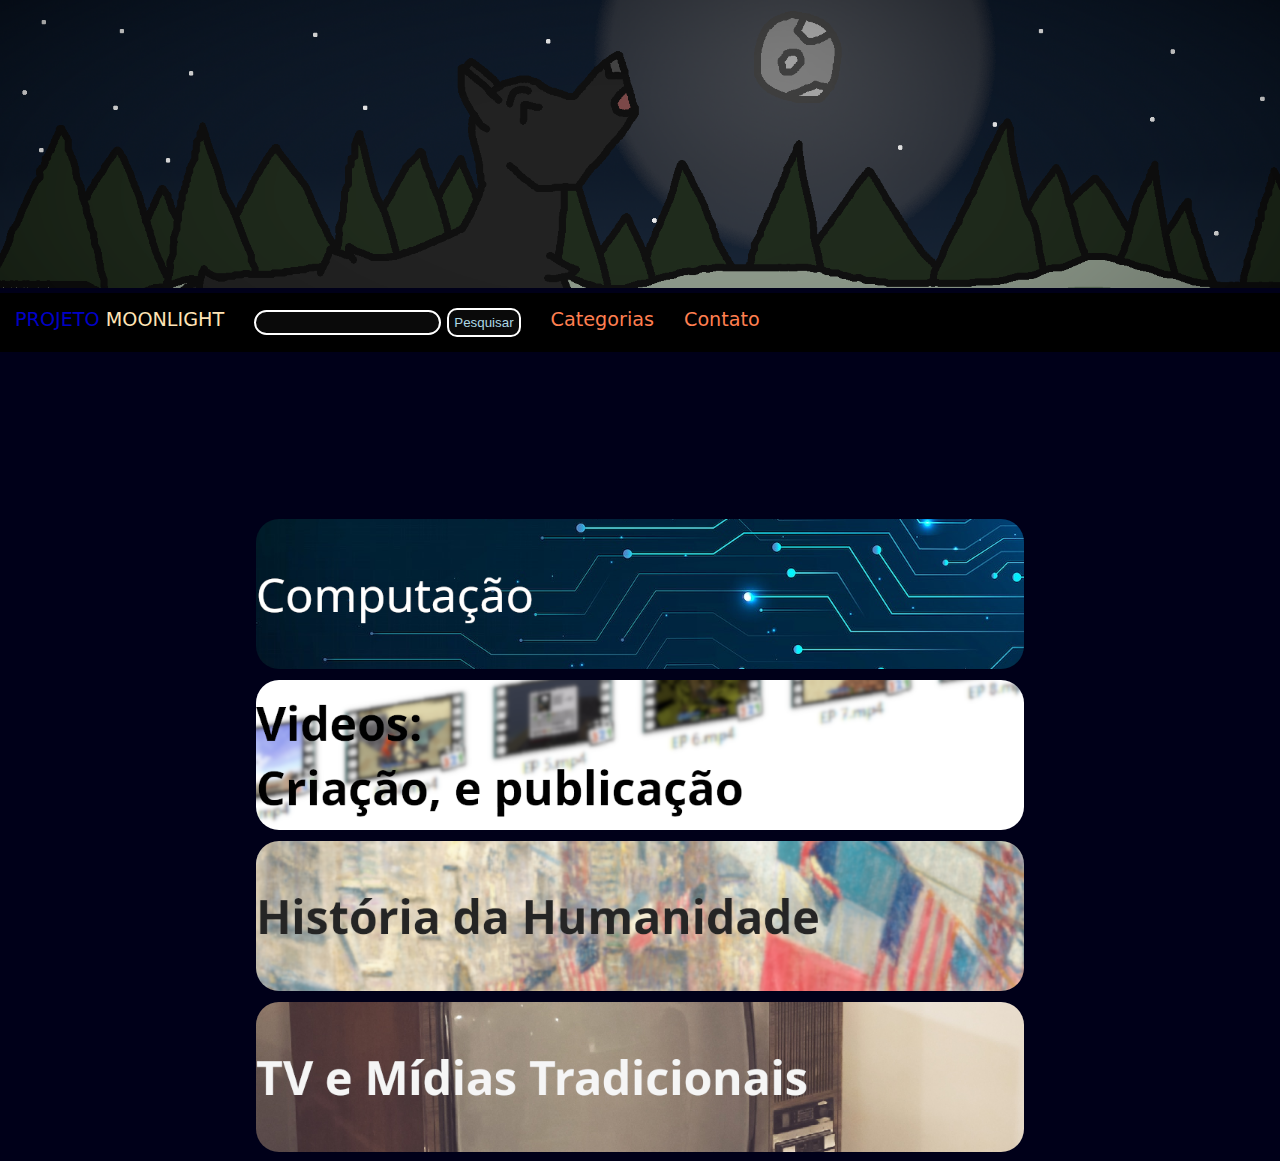
<file: categorias.html>
<!DOCTYPE html>
<html lang="pt">
<head>
    <meta charset="UTF-8">
    <meta http-equiv="X-UA-Compatible" content="IE=edge">
    <meta name="viewport" content="width=device-width, initial-scale=1.0">
    <title>Projeto Moonlight</title>
</head>

<linK rel="stylesheet" href="./styles.css">

<link rel="apple-touch-icon" sizes="180x180" href="./favicon/apple-touch-icon.png">
<link rel="icon" type="image/png" sizes="32x32" href="./favicon/favicon-32x32.png">
<link rel="icon" type="image/png" sizes="16x16" href="./favicon/favicon-16x16.png">
<link rel="manifest" href="./favicon/site.webmanifest">

<body>  
    <iframe height="510" src="./header.html" frameborder="0" style="width: 100%;"></iframe>
    <center>
        <table>
            <tr style="text-align: center;">
                <td><a href="./categorias/computacao.html"><img src="./imagens/cat1_logo.png" width="768" height="150" alt="Categoria 1" style="border: 2px solid rgba(0, 0, 0, 0);border-radius: 25px;"></a></td>
            </tr>
            <tr style="text-align: center;">
                <td><a href="./categorias/videosprodpubli.html"><img src="./imagens/cat2_logo.png" width="768" height="150" alt="Categoria 2" style="border: 2px solid rgba(0, 0, 0, 0);border-radius: 25px;"></a></td>
            </tr>
            <tr style="text-align: center;">
                <td><a href="./categorias/historiahumanidade.html"><img src="./imagens/cat3_logo.png" width="768" height="150" alt="Categoria 3" style="border: 2px solid rgba(0, 0, 0, 0);border-radius: 25px;"></a></td>
            </tr>
            <tr style="text-align: center;">
                <td><a href="./categorias/tvmidiastradicionais.html"><img src="./imagens/cat4_logo.png" width="768" height="150" alt="Categoria 3" style="border: 2px solid rgba(0, 0, 0, 0);border-radius: 25px;"></a></td>
            </tr>
        </table>
    </center>
</body>
</html>
</file>
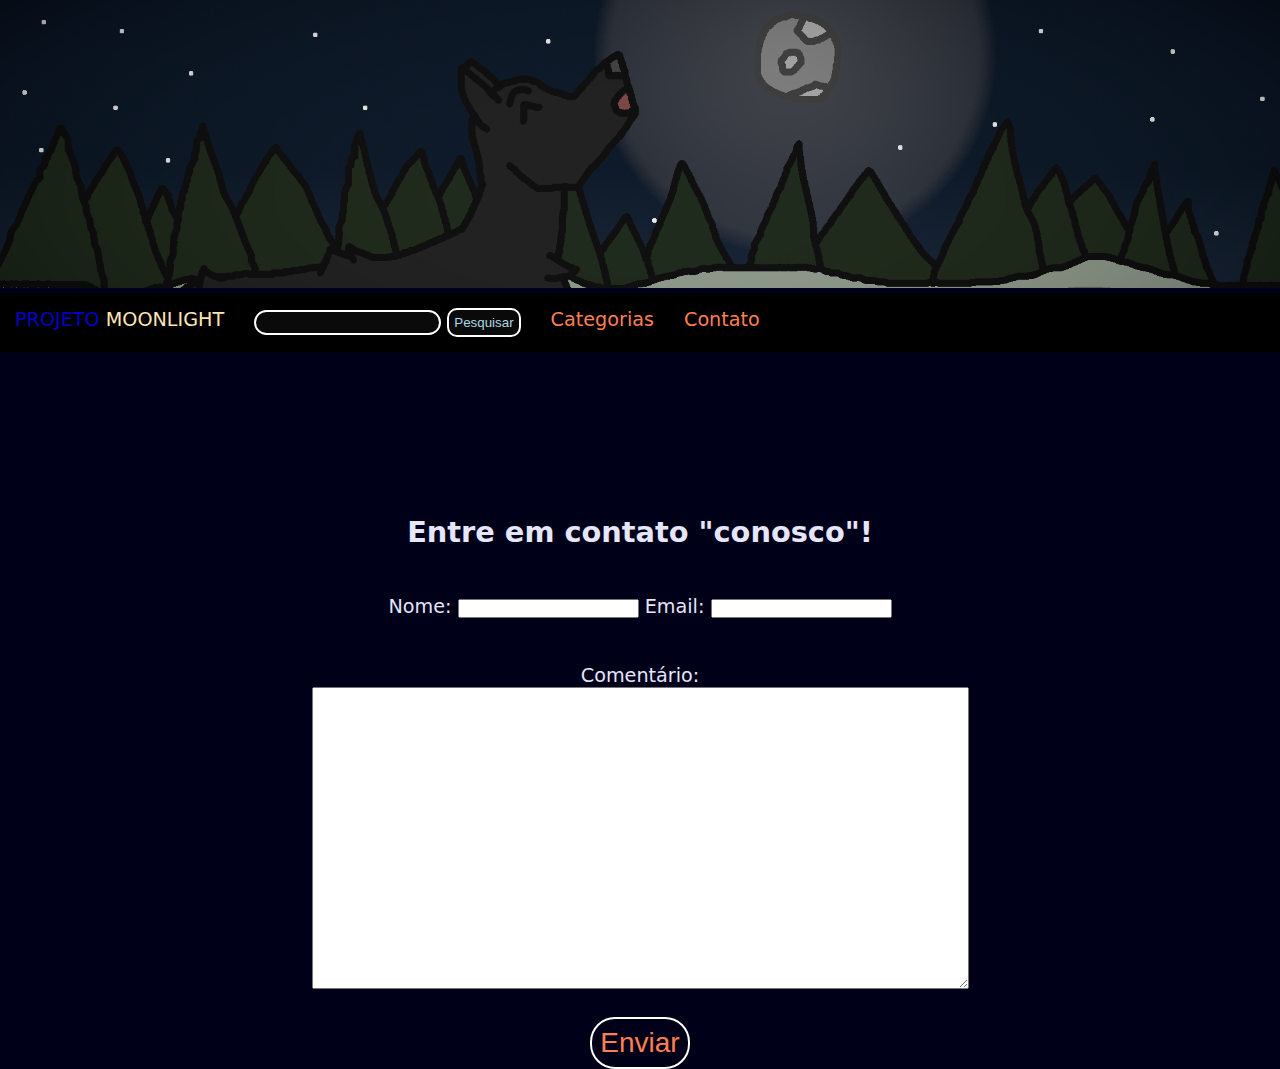
<file: contato.html>
<!DOCTYPE html>
<html lang="pt">
<head>
    <meta charset="UTF-8">
    <meta http-equiv="X-UA-Compatible" content="IE=edge">
    <meta name="viewport" content="width=device-width, initial-scale=1.0">
    <title>Projeto Moonlight</title>
</head>

<linK rel="stylesheet" href="./styles.css">

<link rel="apple-touch-icon" sizes="180x180" href="./favicon/apple-touch-icon.png">
<link rel="icon" type="image/png" sizes="32x32" href="./favicon/favicon-32x32.png">
<link rel="icon" type="image/png" sizes="16x16" href="./favicon/favicon-16x16.png">
<link rel="manifest" href="./favicon/site.webmanifest">

<body>  
    <iframe height="510" src="./header.html" frameborder="0" style="width: 100%;"></iframe>
    <br>
    <div class="mainText">
        <h2>Entre em contato "conosco"!</h2><br><br>
        <form method="post" action="http://www.prjmoonphp.rf.gd/" class="frm-contato">
            <div id="nomail">
                <label for="frm-nome">Nome: </label>
                <input type="text" name="cont_nome" id="frm-nome">
                <label for="frm-email">Email: </label>
                <input type="email" name="cont_email" id="frm-email">
            </div>
            <br><br>
            <label for="frm-coment">Comentário:<br></label>
            <textarea cols="80" rows="20" name="cont_coment" id="frm-coment"></textarea><br><br>
            <input type="submit" value="Enviar" class="mainContatoButton">
        </form>
    </div>
</body>
</html>
</file>
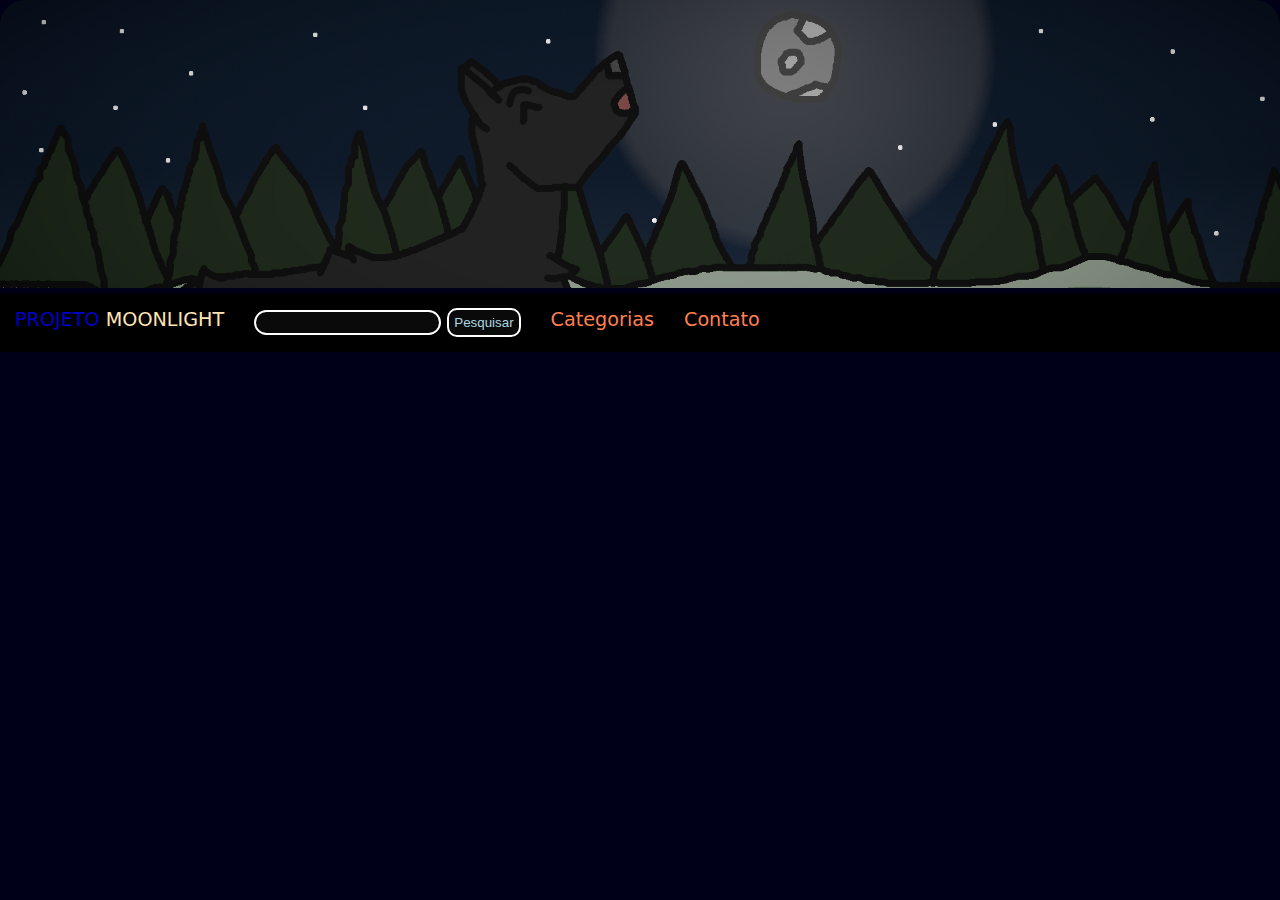
<file: pesquisa.html>
<!DOCTYPE html>
<html lang="pt">
<head>
    <meta charset="UTF-8">
    <meta http-equiv="X-UA-Compatible" content="IE=edge">
    <meta name="viewport" content="width=device-width, initial-scale=1.0">
    <title>Projeto Moonlight</title>
</head>

<linK rel="stylesheet" href="./styles.css">

<link rel="apple-touch-icon" sizes="180x180" href="./favicon/apple-touch-icon.png">
<link rel="icon" type="image/png" sizes="32x32" href="./favicon/favicon-32x32.png">
<link rel="icon" type="image/png" sizes="16x16" href="./favicon/favicon-16x16.png">
<link rel="manifest" href="./favicon/site.webmanifest">

<body>  
    <iframe height="510" src="./header.html" frameborder="0" style="border-radius: 25px;width: 100%;"></iframe>
    <br>
    <div id="pesquisas">

    </div>
</body>

<script src="./database.js"></script>

<script>
    const siteParams = new URLSearchParams(window.location.search);
    const termopesquisa = siteParams.get("id");

    var termos = new RegExp(termopesquisa, "i");

    var listadepesquisa = [];

    for (i = 1;i < artigos.length;i++) {
        if (artigos[i].search(termos) != -1) {
            listadepesquisa.push(i);
            continue;
        }
    }

    var elemento;
    var elemento2;

    for (i = 0;i < listadepesquisa.length;i++) {
        elemento = document.createElement("a");
        elemento.setAttribute("href", "./artigos/" + listadepesquisa[i] + ".html");
        elemento2 = document.createElement("img");
        elemento2.setAttribute("src", "./imagens/art" + listadepesquisa[i] + "_logo.png");
        elemento2.setAttribute("width", "768");
        elemento2.setAttribute("height", "150");
        elemento2.setAttribute("style", "border: 2px solid rgba(0, 0, 0, 0);border-radius: 25px;");
        elemento.appendChild(elemento2);
        document.getElementById("pesquisas").append(elemento);
        elemento = document.createElement("br");
        document.getElementById("pesquisas").append(elemento);
    }

</script>

<script src="./pesquisar.js"></script>

</html>
</file>
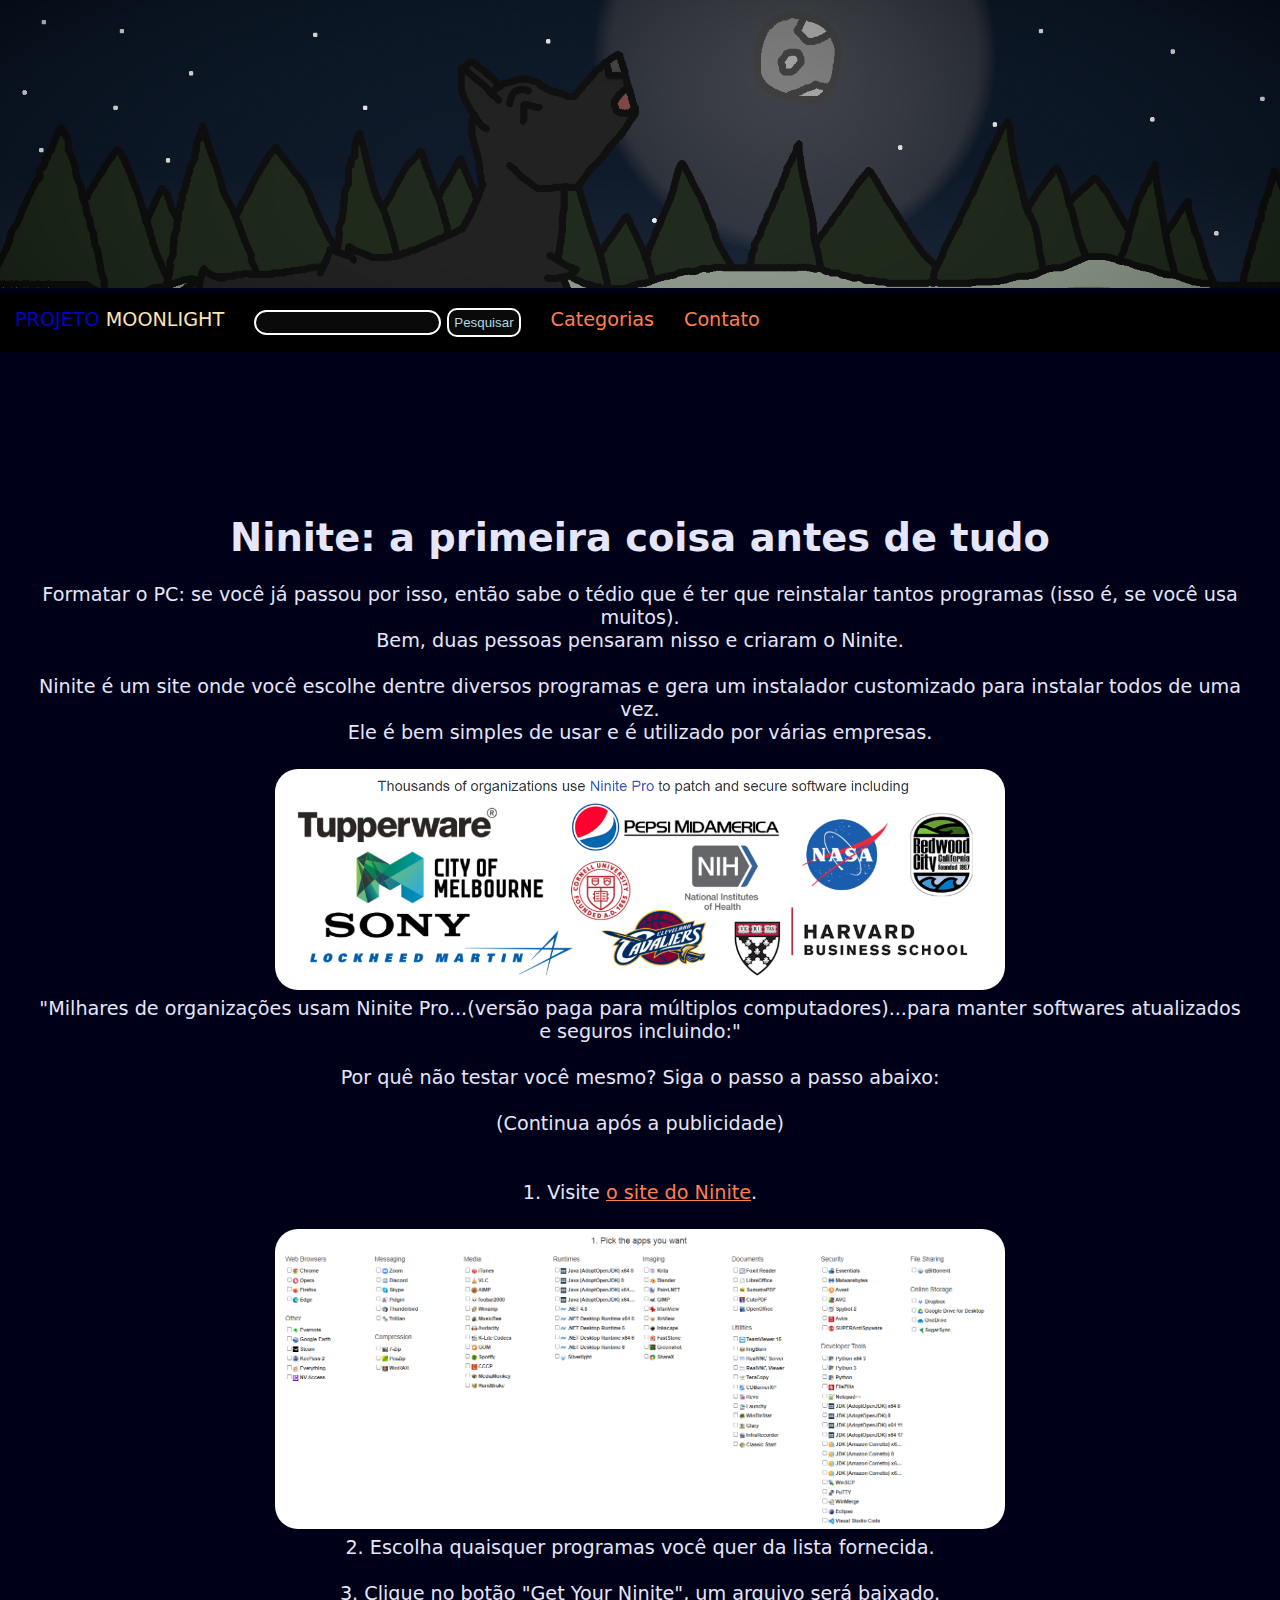
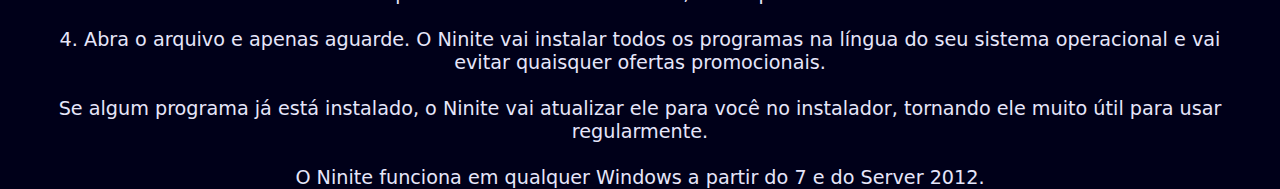
<file: artigos/1.html>
<!DOCTYPE html>
<html lang="pt">
<head>
    <meta charset="UTF-8">
    <meta http-equiv="X-UA-Compatible" content="IE=edge">
    <meta name="viewport" content="width=device-width, initial-scale=1.0">
    <title>Projeto Moonlight</title>
</head>

<script src="../database.js"></script>
<script>
    const NomeArtigo = artigos[parseInt(window.location.href.split("artigos")[1].split(".")[0][1])]
    document.getElementsByTagName("title")[0].innerHTML = NomeArtigo + " - Projeto Moonlight"
</script>

<link rel="stylesheet" href="../styles.css">

<link rel="apple-touch-icon" sizes="180x180" href="../favicon/apple-touch-icon.png">
<link rel="icon" type="image/png" sizes="32x32" href="../favicon/favicon-32x32.png">
<link rel="icon" type="image/png" sizes="16x16" href="../favicon/favicon-16x16.png">
<link rel="manifest" href="../favicon/site.webmanifest">

<body>  
    <iframe height="510" src="../header.html" frameborder="0" style="width: 100%;"></iframe>
    <br>
    <h1>Ninite: a primeira coisa antes de tudo</h1>
    <br>
    <div class="mainText">
        <p>
            Formatar o PC: se voc&#234; j&#225; passou por isso, ent&#227;o sabe o t&#233;dio que &#233; ter que reinstalar tantos programas (isso &#233;, se voc&#234; usa muitos).<br>
            Bem, duas pessoas pensaram nisso e criaram o Ninite.<br><br>
            Ninite &#233; um site onde voc&#234; escolhe dentre diversos programas e gera um instalador customizado para instalar todos de uma vez.<br>
            Ele &#233; bem simples de usar e &#233; utilizado por v&#225;rias empresas.<br><br>
            <img src="../imagens/art1_1.png" style="border: 2px solid rgba(0, 0, 0, 0);border-radius: 25px;width: 60%;height: 60%;"><br>
            "Milhares de organiza&#231;&#245;es usam Ninite Pro...(vers&#227;o paga para m&#250;ltiplos computadores)...para manter softwares atualizados e seguros incluindo:"<br><br>
            Por qu&#234; n&#227;o testar voc&#234; mesmo? Siga o passo a passo abaixo:<br><br>
            (Continua após a publicidade)
            <script async src="https://pagead2.googlesyndication.com/pagead/js/adsbygoogle.js?client=ca-pub-4208134129523713"
                crossorigin="anonymous"></script>
            <!-- Rodapé -->
            <ins class="adsbygoogle"
                style="display:block"
                data-ad-client="ca-pub-4208134129523713"
                data-ad-slot="5881501851"
                data-ad-format="auto"
                data-full-width-responsive="true"></ins>
            <script>
                (adsbygoogle = window.adsbygoogle || []).push({});
            </script>
            <br><br>
            1. Visite <a href="https://www.ninite.com">o site do Ninite</a>.<br><br>
            <img src="../imagens/art1_2.png" style="border: 2px solid rgba(0, 0, 0, 0);border-radius: 25px;width: 60%;height: 60%;"><br>
            2. Escolha quaisquer programas voc&#234; quer da lista fornecida.<br><br>
            3. Clique no bot&#227;o "Get Your Ninite", um arquivo ser&#225; baixado.<br><br>
            4. Abra o arquivo e apenas aguarde.
            O Ninite vai instalar todos os programas na l&#237;ngua do seu sistema operacional e vai evitar quaisquer ofertas promocionais.<br><br>
            Se algum programa j&#225; est&#225; instalado, o Ninite vai atualizar ele para voc&#234; no instalador, tornando ele muito &#250;til para usar regularmente.<br><br>
            O Ninite funciona em qualquer Windows a partir do 7 e do Server 2012.
        </p>
    </div>
</body>
</html>
</file>
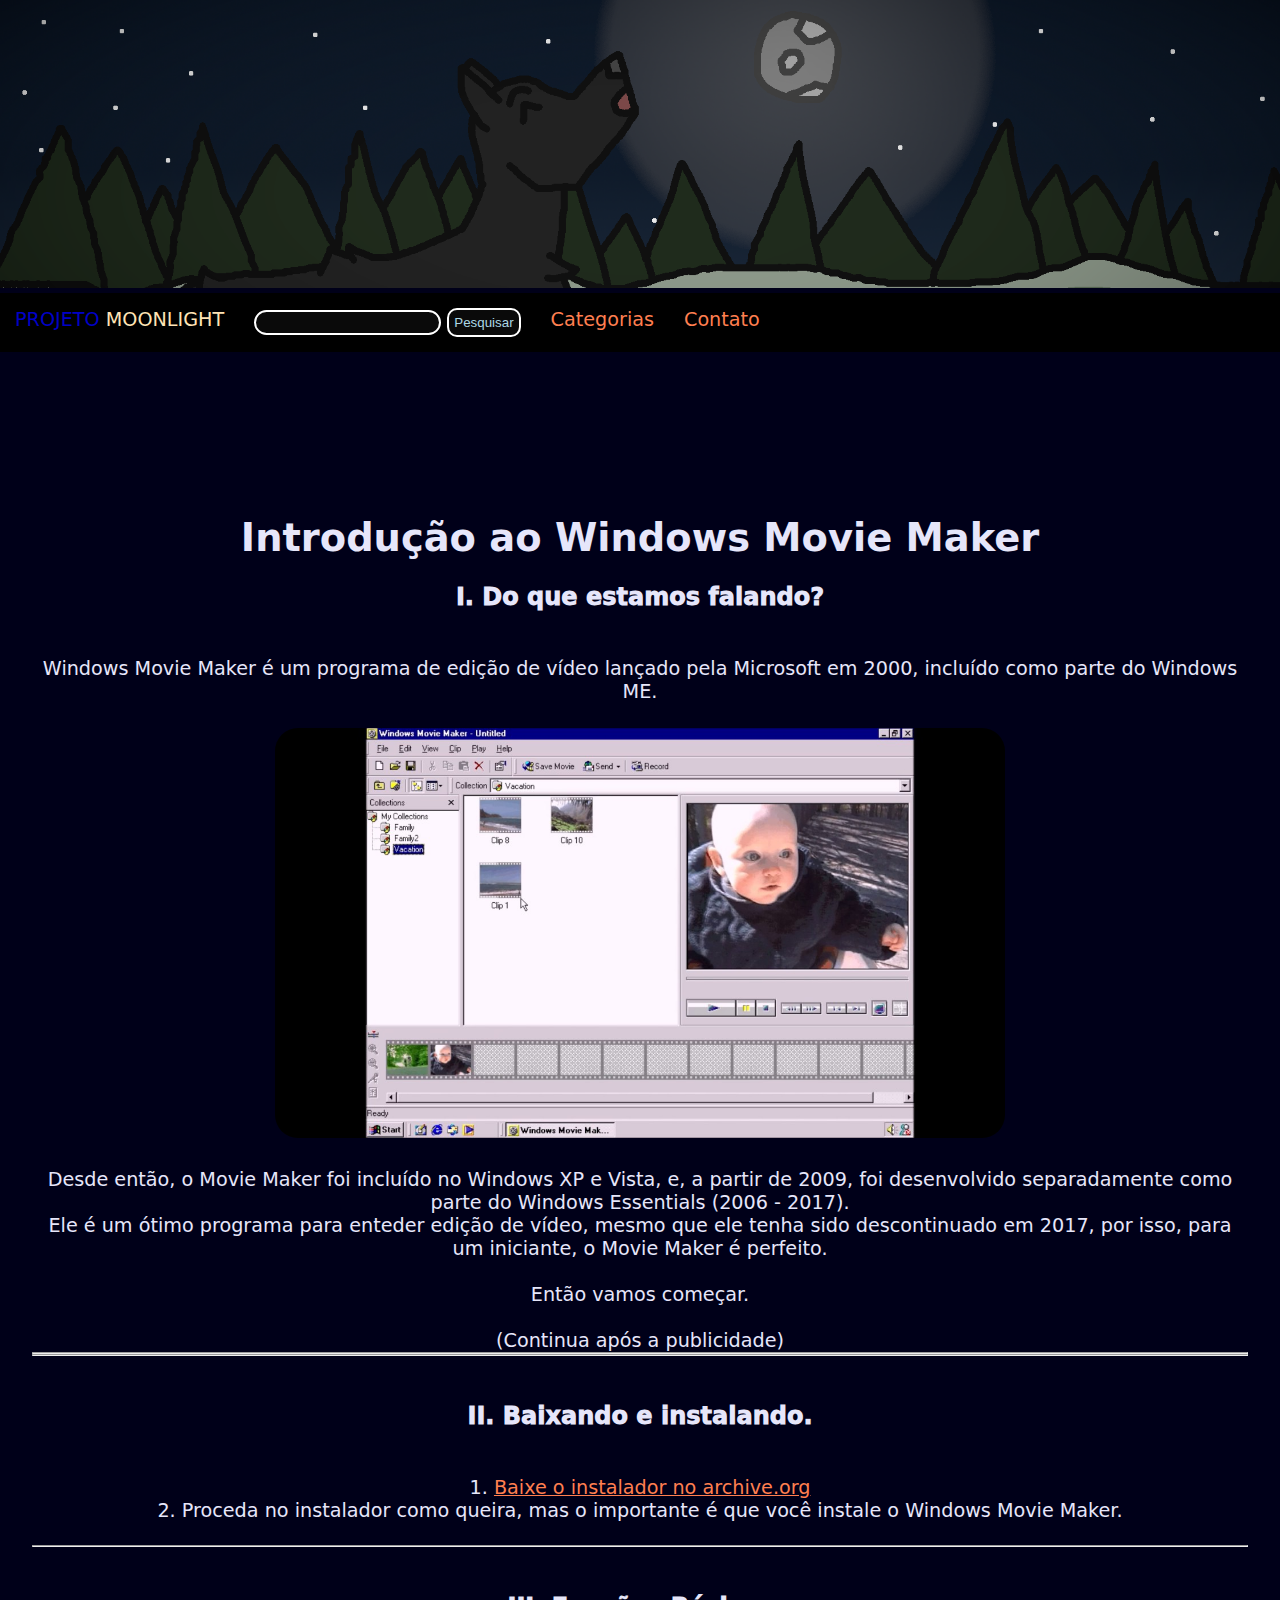
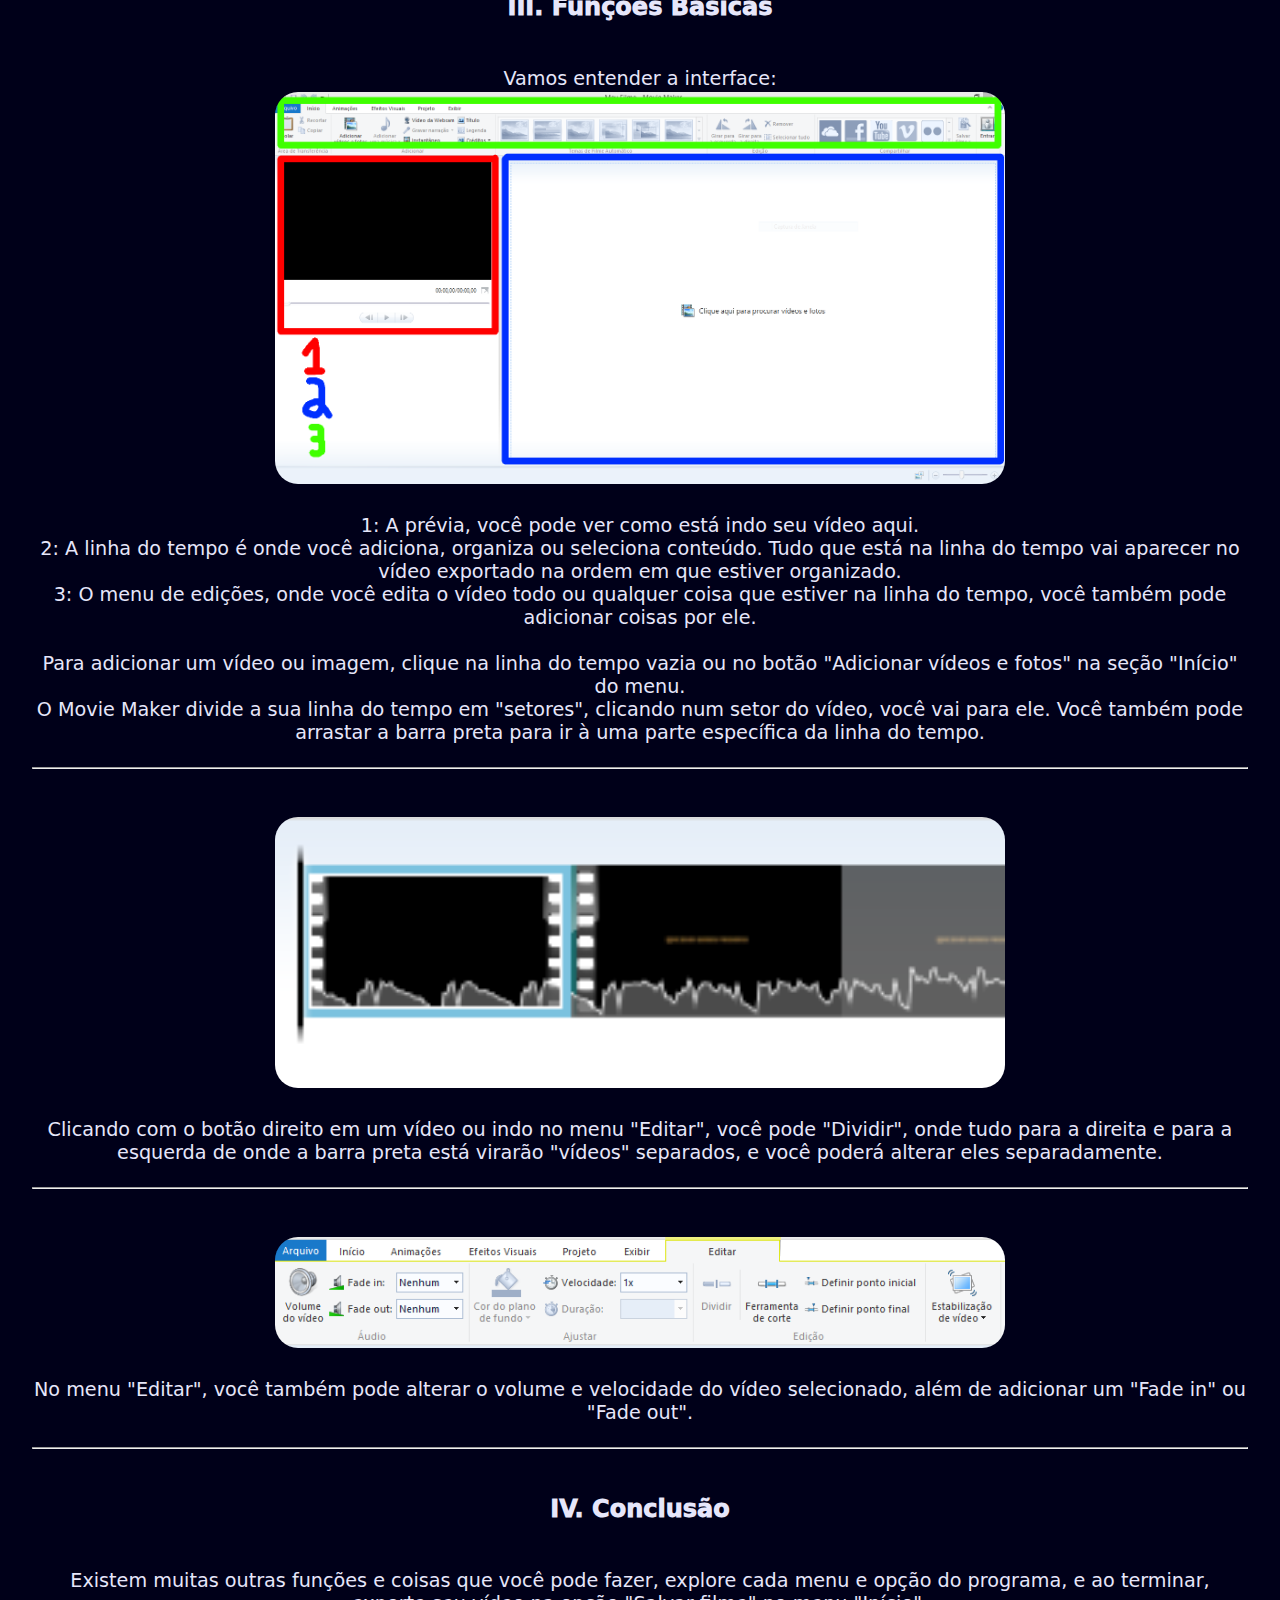
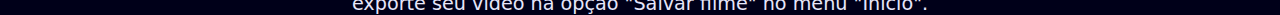
<file: artigos/2.html>
<!DOCTYPE html>
<html lang="pt">
<head>
    <meta charset="UTF-8">
    <meta http-equiv="X-UA-Compatible" content="IE=edge">
    <meta name="viewport" content="width=device-width, initial-scale=1.0">
    <title>Projeto Moonlight</title>
</head>

<script src="../database.js"></script>
<script>
    const NomeArtigo = artigos[parseInt(window.location.href.split("artigos")[1].split(".")[0][1])]
    document.getElementsByTagName("title")[0].innerHTML = NomeArtigo + " - Projeto Moonlight"
</script>

<link rel="stylesheet" href="../styles.css">

<link rel="apple-touch-icon" sizes="180x180" href="../favicon/apple-touch-icon.png">
<link rel="icon" type="image/png" sizes="32x32" href="../favicon/favicon-32x32.png">
<link rel="icon" type="image/png" sizes="16x16" href="../favicon/favicon-16x16.png">
<link rel="manifest" href="../favicon/site.webmanifest">

<body>  
    <iframe height="510" src="../header.html" frameborder="0" style="width: 100%;"></iframe>
    <br>
    <h1>Introdu&ccedil;&atilde;o ao Windows Movie Maker</h1>
    <br>
    <div class="mainText">
        <p>
            <p style="font-weight: 1000;font-size: x-large;">I. Do que estamos falando?</p><br><br>
            Windows Movie Maker &eacute; um programa de edi&ccedil;&atilde;o de v&iacute;deo lan&ccedil;ado pela Microsoft em 2000, inclu&iacute;do como parte do Windows ME.<br><br>
            <img src="../imagens/art2_1.png" style="border: 2px solid rgba(0, 0, 0, 0);border-radius: 25px;width: 60%;height: 60%;"><br><br>
            Desde ent&atilde;o, o Movie Maker foi inclu&iacute;do no Windows XP e Vista, e, a partir de 2009, foi desenvolvido separadamente como parte do Windows Essentials (2006 - 2017).<br>
            Ele &eacute; um &oacute;timo programa para enteder edi&ccedil;&atilde;o de v&iacute;deo, mesmo que ele tenha sido descontinuado em 2017, por isso, para um iniciante, o Movie Maker &eacute; perfeito.<br><br>
            Ent&atilde;o vamos come&ccedil;ar.<br><br>
            (Continua após a publicidade)
            <hr>
            <script async src="https://pagead2.googlesyndication.com/pagead/js/adsbygoogle.js?client=ca-pub-4208134129523713"
                crossorigin="anonymous"></script>
            <!-- Rodapé -->
            <ins class="adsbygoogle"
                style="display:block"
                data-ad-client="ca-pub-4208134129523713"
                data-ad-slot="5881501851"
                data-ad-format="auto"
                data-full-width-responsive="true"></ins>
            <script>
                (adsbygoogle = window.adsbygoogle || []).push({});
            </script>
            <hr>
            <br><br>
            <p style="font-weight: 1000;font-size: x-large;">II. Baixando e instalando.</p><br><br>
            1. <a href="https://archive.org/details/wlsetup-all_pt-br">Baixe o instalador no archive.org</a><br>
            2. Proceda no instalador como queira, mas o importante &eacute; que voc&ecirc; instale o Windows Movie Maker.<br><br>
            <hr>
            <br><br>
            <p style="font-weight: 1000;font-size: x-large;">III. Fun&ccedil;&otilde;es B&aacute;sicas</p><br><br>
            Vamos entender a interface:<br>
            <img src="../imagens/art2_2.png" style="border: 2px solid rgba(0, 0, 0, 0);border-radius: 25px;width: 60%;height: 60%;"><br><br>
            1: A pr&eacute;via, voc&ecirc; pode ver como est&aacute; indo seu v&iacute;deo aqui.<br>
            2: A linha do tempo &eacute; onde voc&ecirc; adiciona, organiza ou seleciona conte&uacute;do. Tudo que est&aacute; na linha do tempo vai aparecer no v&iacute;deo exportado na ordem em que estiver organizado.<br>
            3: O menu de edi&ccedil;&otilde;es, onde voc&ecirc; edita o v&iacute;deo todo ou qualquer coisa que estiver na linha do tempo, voc&ecirc; tamb&eacute;m pode adicionar coisas por ele.<br><br>
            Para adicionar um v&iacute;deo ou imagem, clique na linha do tempo vazia ou no bot&atilde;o "Adicionar v&iacute;deos e fotos" na se&ccedil;&atilde;o "In&iacute;cio" do menu.<br>
            O Movie Maker divide a sua linha do tempo em "setores", clicando num setor do v&iacute;deo, voc&ecirc; vai para ele. Voc&ecirc; tamb&eacute;m pode arrastar a barra preta para ir &agrave; uma parte espec&iacute;fica da linha do tempo.<br><br>
            <hr>
            <br><br>
            <img src="../imagens/art2_3.png" style="border: 2px solid rgba(0, 0, 0, 0);border-radius: 25px;width: 60%;height: 60%;"><br><br>
            Clicando com o bot&atilde;o direito em um v&iacute;deo ou indo no menu "Editar", voc&ecirc; pode "Dividir", onde tudo para a direita e para a esquerda de onde a barra preta est&aacute; virar&atilde;o "v&iacute;deos" separados, e voc&ecirc; poder&aacute; alterar eles separadamente.<br><br>
            <hr>
            <br><br>
            <img src="../imagens/art2_4.png" style="border: 2px solid rgba(0, 0, 0, 0);border-radius: 25px;width: 60%;height: 60%;"><br><br>
            No menu "Editar", voc&ecirc; tamb&eacute;m pode alterar o volume e velocidade do v&iacute;deo selecionado, al&eacute;m de adicionar um "Fade in" ou "Fade out".
            <br><br>
            <hr>
            <br><br>
            <p style="font-weight: 1000;font-size: x-large;">IV. Conclus&atilde;o</p><br><br>
            Existem muitas outras fun&ccedil;&otilde;es e coisas que voc&ecirc; pode fazer, explore cada menu e op&ccedil;&atilde;o do programa, e ao terminar, exporte seu v&iacute;deo na op&ccedil;&atilde;o "Salvar filme" no menu "In&iacute;cio".
        </p>
    </div>
</body>
</html>
</file>
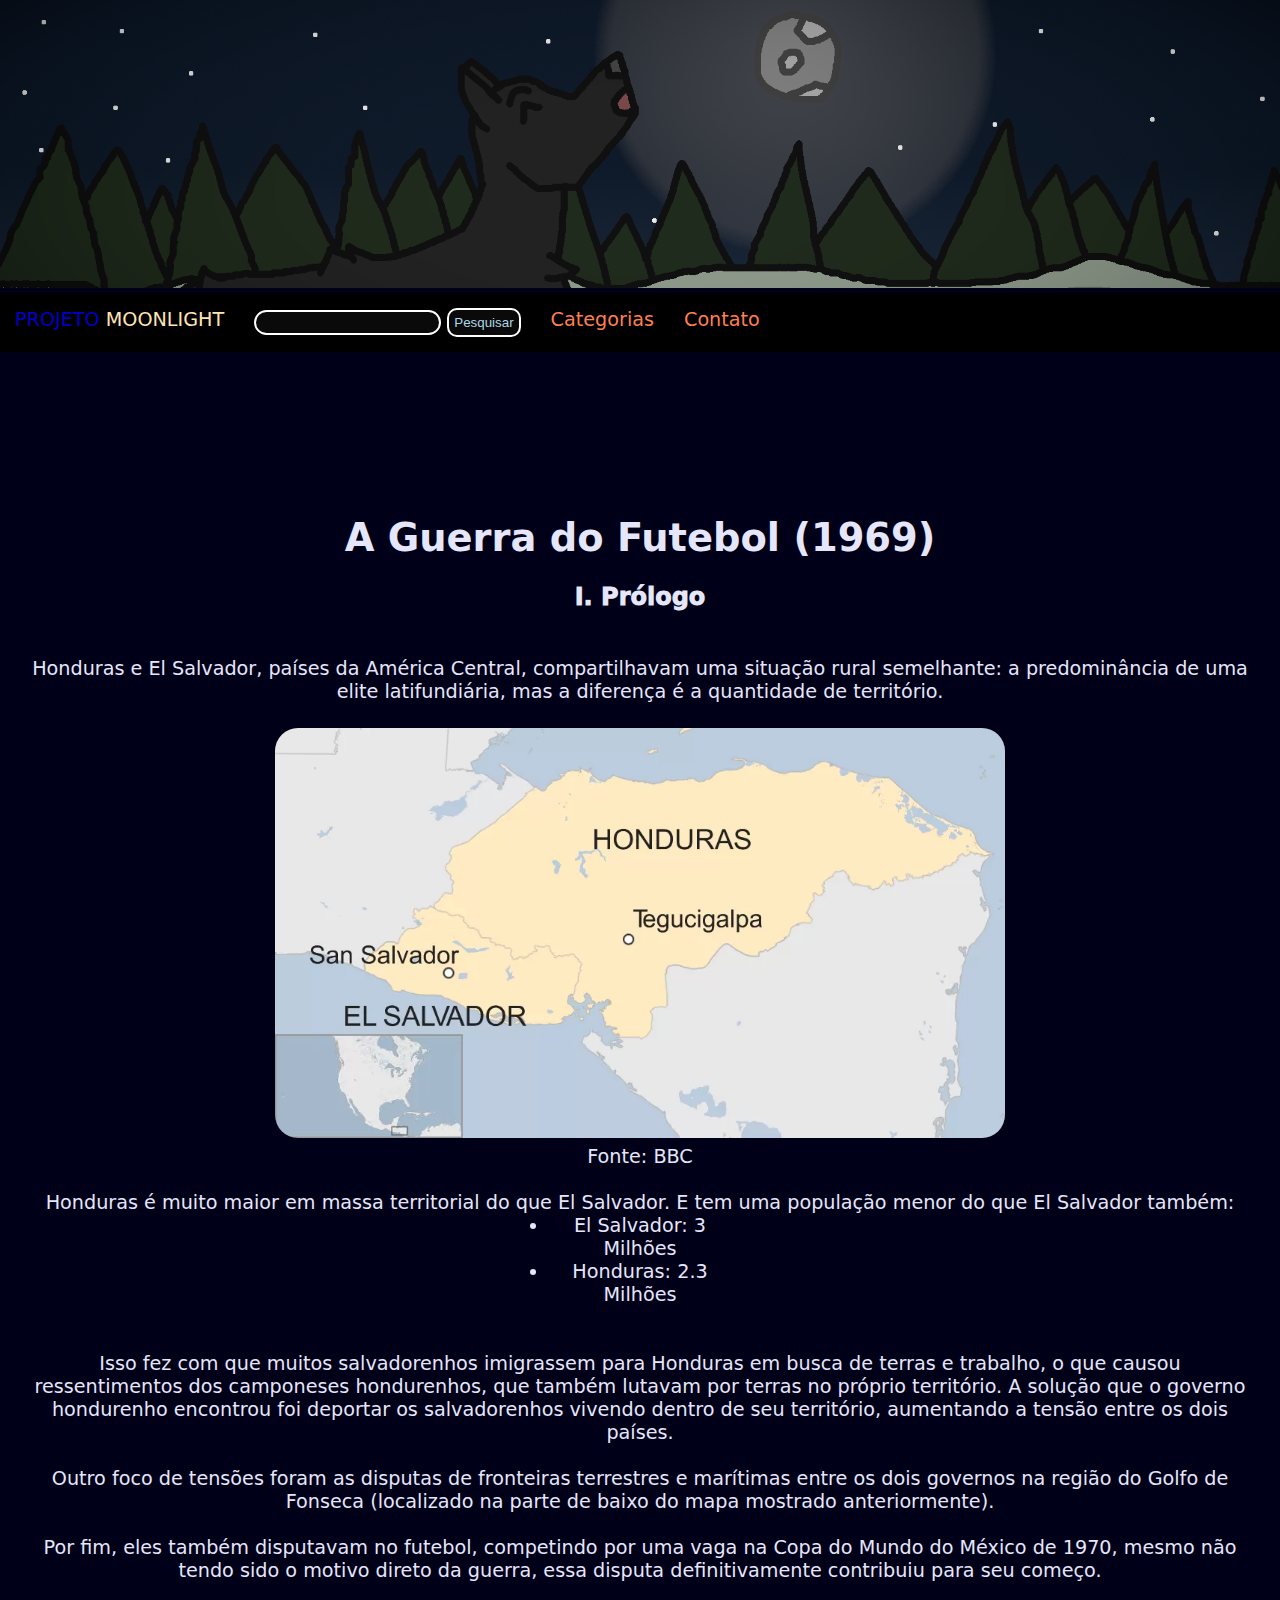
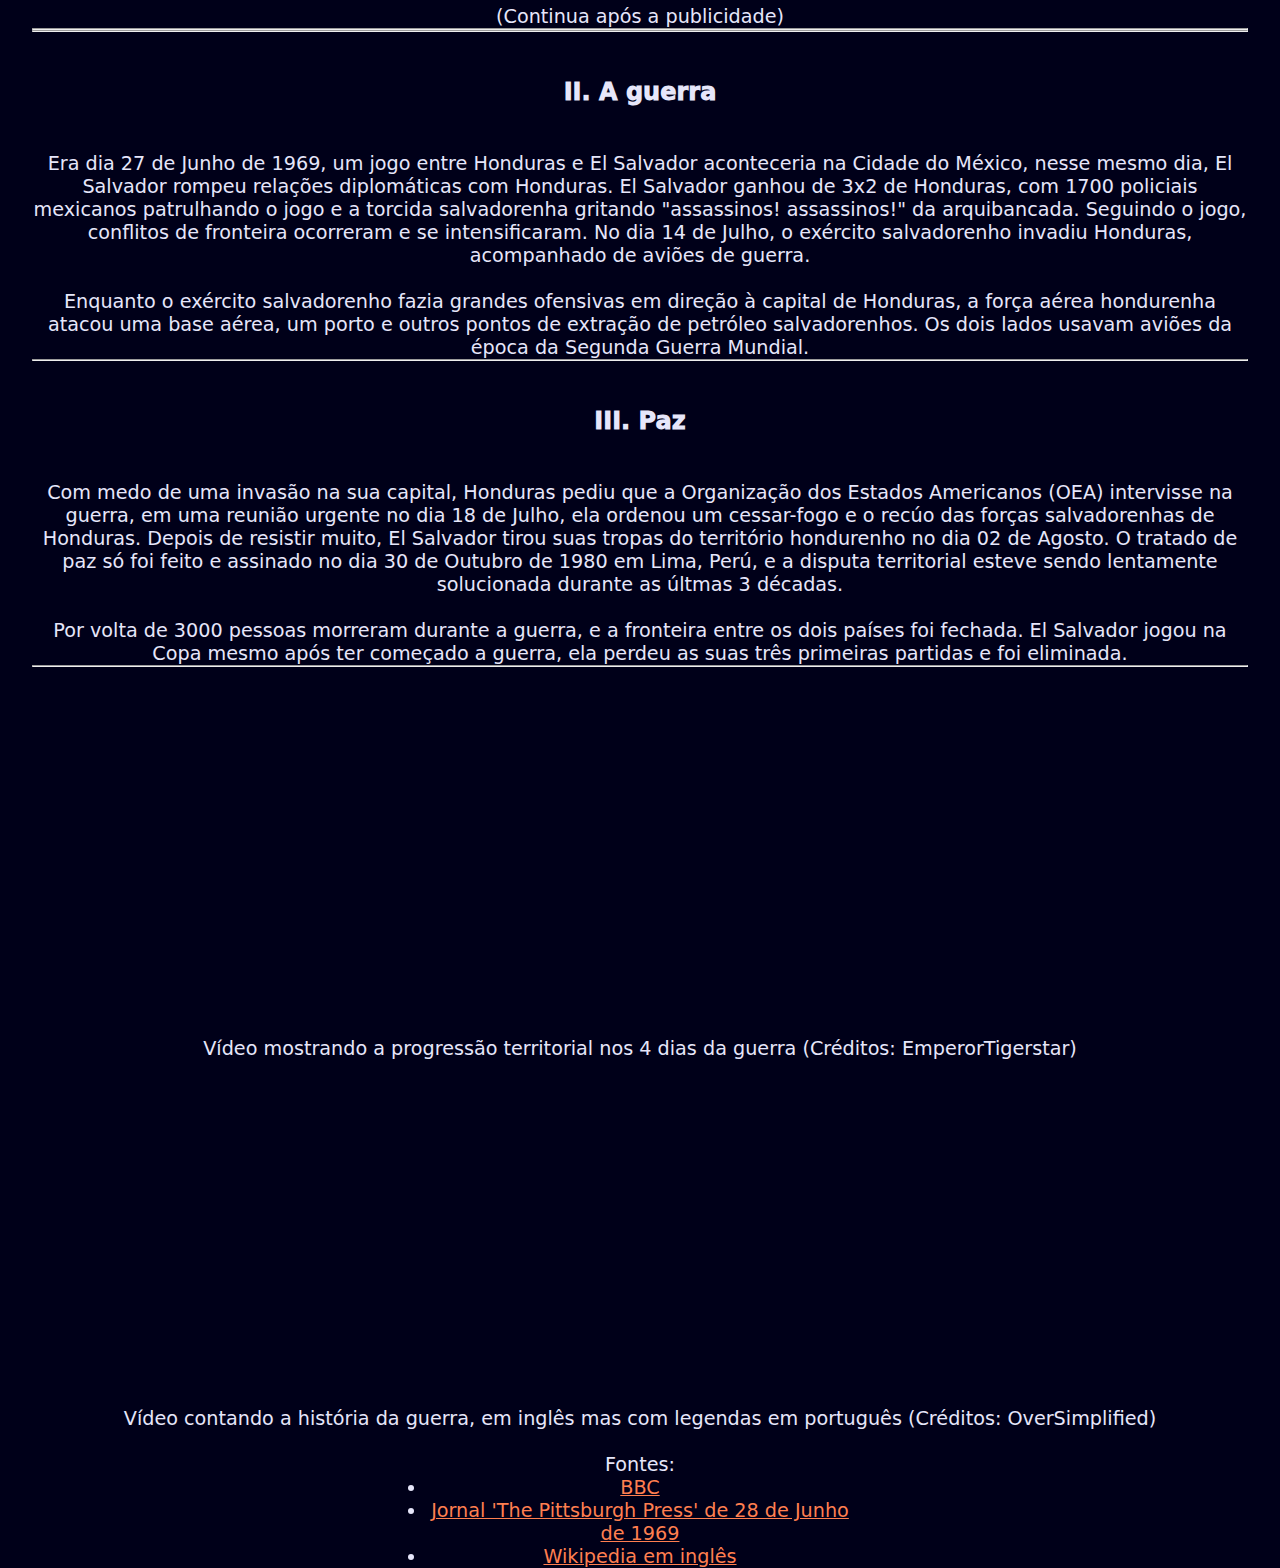
<file: artigos/3.html>
<!DOCTYPE html>
<html lang="pt">
<head>
    <meta charset="UTF-8">
    <meta http-equiv="X-UA-Compatible" content="IE=edge">
    <meta name="viewport" content="width=device-width, initial-scale=1.0">
    <title>Projeto Moonlight</title>
</head>

<script src="../database.js"></script>
<script>
    const NomeArtigo = artigos[parseInt(window.location.href.split("artigos")[1].split(".")[0][1])]
    document.getElementsByTagName("title")[0].innerHTML = NomeArtigo + " - Projeto Moonlight"
</script>

<link rel="stylesheet" href="../styles.css">

<link rel="apple-touch-icon" sizes="180x180" href="../favicon/apple-touch-icon.png">
<link rel="icon" type="image/png" sizes="32x32" href="../favicon/favicon-32x32.png">
<link rel="icon" type="image/png" sizes="16x16" href="../favicon/favicon-16x16.png">
<link rel="manifest" href="../favicon/site.webmanifest">

<body>  
    <iframe height="510" src="../header.html" frameborder="0" style="width: 100%;"></iframe>
    <br>
    <h1>A Guerra do Futebol (1969)</h1>
    <br>
    <div class="mainText">
        <p>
            <p style="font-weight: 1000;font-size: x-large;">I. Pr&oacute;logo</p><br><br>
            Honduras e El Salvador, pa&iacute;ses da Am&eacute;rica Central, compartilhavam uma situa&ccedil;&atilde;o rural semelhante: a predomin&acirc;ncia de uma elite latifundi&aacute;ria, mas a diferen&ccedil;a &eacute; a quantidade de territ&oacute;rio.<br><br>
            <img src="../imagens/art3_1.webp" style="border: 2px solid rgba(0, 0, 0, 0);border-radius: 25px;width: 60%;height: 60%;"><br>
            Fonte: BBC<br><br>
            Honduras &eacute; muito maior em massa territorial do que El Salvador. E tem uma popula&ccedil;&atilde;o menor do que El Salvador tamb&eacute;m:<br>
            <center>
                <ul style="text-align: center;width: 15%;">
                    <li>El Salvador: 3 Milh&otilde;es</li>
                    <li>Honduras: 2.3 Milh&otilde;es</li>
                </ul>
            </center><br><br>
            Isso fez com que muitos salvadorenhos imigrassem para Honduras em busca de terras e trabalho, o que causou ressentimentos dos camponeses hondurenhos, que tamb&eacute;m lutavam por terras no pr&oacute;prio territ&oacute;rio.
            A solu&ccedil;&atilde;o que o governo hondurenho encontrou foi deportar os salvadorenhos vivendo dentro de seu territ&oacute;rio, aumentando a tens&atilde;o entre os dois pa&iacute;ses.<br><br>
            Outro foco de tens&otilde;es foram as disputas de fronteiras terrestres e mar&iacute;timas entre os dois governos na regi&atilde;o do Golfo de Fonseca (localizado na parte de baixo do mapa mostrado anteriormente).<br><br>
            Por fim, eles tamb&eacute;m disputavam no futebol, competindo por uma vaga na Copa do Mundo do M&eacute;xico de 1970, mesmo n&atilde;o tendo sido o motivo direto da guerra, essa disputa definitivamente contribuiu para seu come&ccedil;o.
            <br><br>
            (Continua após a publicidade)
            <hr>
            <script async src="https://pagead2.googlesyndication.com/pagead/js/adsbygoogle.js?client=ca-pub-4208134129523713"
                crossorigin="anonymous"></script>
            <!-- Rodapé -->
            <ins class="adsbygoogle"
                style="display:block"
                data-ad-client="ca-pub-4208134129523713"
                data-ad-slot="5881501851"
                data-ad-format="auto"
                data-full-width-responsive="true"></ins>
            <script>
                (adsbygoogle = window.adsbygoogle || []).push({});
            </script>
            <hr><br><br>
            <p style="font-weight: 1000;font-size: x-large;">II. A guerra</p><br><br>
            Era dia 27 de Junho de 1969, um jogo entre Honduras e El Salvador aconteceria na Cidade do M&eacute;xico, nesse mesmo dia, El Salvador rompeu rela&ccedil;&otilde;es diplom&aacute;ticas com Honduras. El Salvador ganhou de 3x2 de Honduras, com 1700 policiais mexicanos patrulhando o jogo e a torcida salvadorenha gritando "assassinos! assassinos!" da arquibancada.
            Seguindo o jogo, conflitos de fronteira ocorreram e se intensificaram. No dia 14 de Julho, o ex&eacute;rcito salvadorenho invadiu Honduras, acompanhado de avi&otilde;es de guerra.<br><br>
            Enquanto o ex&eacute;rcito salvadorenho fazia grandes ofensivas em dire&ccedil;&atilde;o &agrave; capital de Honduras, a for&ccedil;a a&eacute;rea hondurenha atacou uma base a&eacute;rea, um porto e outros pontos de extra&ccedil;&atilde;o de petr&oacute;leo salvadorenhos. Os dois lados usavam avi&otilde;es da &eacute;poca da Segunda Guerra Mundial.
            <hr><br><br>
            <p style="font-weight: 1000;font-size: x-large;">III. Paz</p><br><br>
            Com medo de uma invas&atilde;o na sua capital, Honduras pediu que a Organiza&ccedil;&atilde;o dos Estados Americanos (OEA) intervisse na guerra, em uma reuni&atilde;o urgente no dia 18 de Julho, ela ordenou um cessar-fogo e o rec&uacute;o das for&ccedil;as salvadorenhas de Honduras. Depois de resistir muito, El Salvador tirou suas tropas do territ&oacute;rio hondurenho no dia 02 de Agosto. O tratado de paz s&oacute; foi feito e assinado no dia 30 de Outubro de 1980 em Lima, Per&uacute;, e a disputa territorial esteve sendo lentamente solucionada durante as &uacute;ltmas 3 d&eacute;cadas.<br><br>
            Por volta de 3000 pessoas morreram durante a guerra, e a fronteira entre os dois pa&iacute;ses foi fechada. El Salvador jogou na Copa mesmo ap&oacute;s ter come&ccedil;ado a guerra, ela perdeu as suas tr&ecirc;s primeiras partidas e foi eliminada.
            <hr><br><br>
            <iframe width="560" height="315" src="https://www.youtube-nocookie.com/embed/0njwk7yFdGQ" title="YouTube video player" frameborder="0" allow="accelerometer; autoplay; clipboard-write; encrypted-media; gyroscope; picture-in-picture" allowfullscreen style="border: 2px solid rgba(0, 0, 0, 0);border-radius: 25px;"></iframe><br>
            V&iacute;deo mostrando a progress&atilde;o territorial nos 4 dias da guerra (Cr&eacute;ditos: EmperorTigerstar)<br><br>
            <iframe width="560" height="315" src="https://www.youtube-nocookie.com/embed/W12vb_Crf00" title="YouTube video player" frameborder="0" allow="accelerometer; autoplay; clipboard-write; encrypted-media; gyroscope; picture-in-picture" allowfullscreen style="border: 2px solid rgba(0, 0, 0, 0);border-radius: 25px;"></iframe><br>
            V&iacute;deo contando a hist&oacute;ria da guerra, em ingl&ecirc;s mas com legendas em portugu&ecirc;s (Cr&eacute;ditos: OverSimplified)<br><br>
            Fontes:<br>
            <center>
                <ul style="text-align: center;width: 35%;">
                    <li><a href="https://www.bbc.com/news/world-latin-america-48673853">BBC</a></li>
                    <li><a href="https://news.google.com/newspapers?nid=djft3U1LymYC&dat=19690628&printsec=frontpage">Jornal 'The Pittsburgh Press' de 28 de Junho de 1969</a></li>
                    <li><a href="https://en.wikipedia.org/wiki/Football_War">Wikipedia em ingl&ecirc;s</a></li>
                </ul>
            </center>
        </p>
    </div>
</body>
</html>
</file>
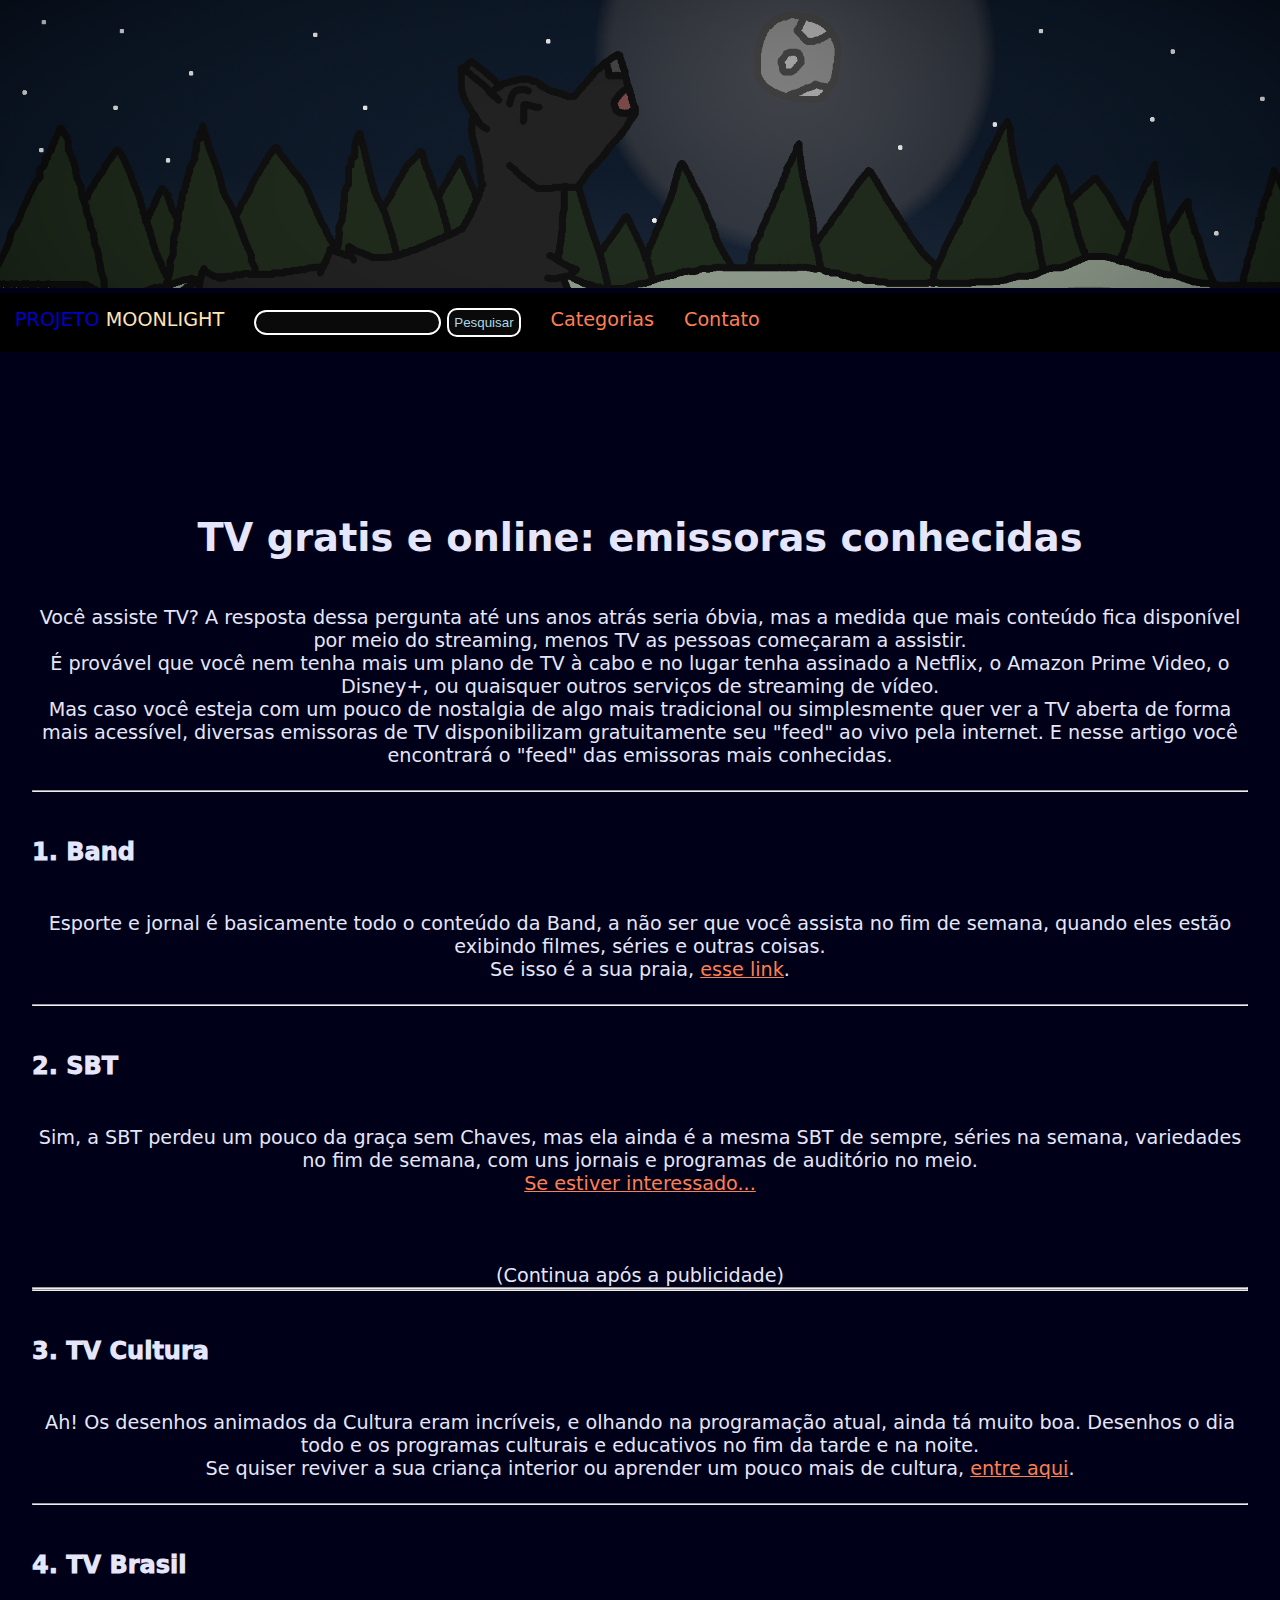
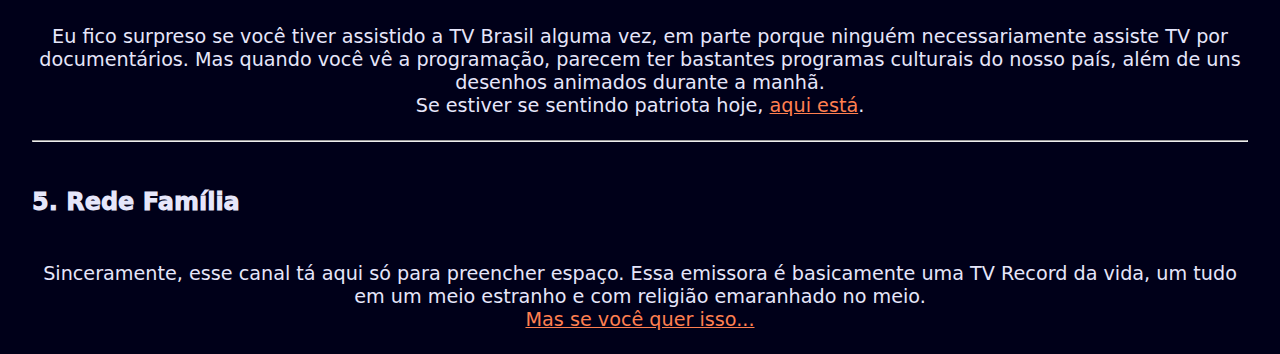
<file: artigos/4.html>
<!DOCTYPE html>
<html lang="pt">
<head>
    <meta charset="UTF-8">
    <meta http-equiv="X-UA-Compatible" content="IE=edge">
    <meta name="viewport" content="width=device-width, initial-scale=1.0">
    <title>Projeto Moonlight</title>
</head>

<script src="../database.js"></script>
<script>
    const NomeArtigo = artigos[parseInt(window.location.href.split("artigos")[1].split(".")[0][1])]
    document.getElementsByTagName("title")[0].innerHTML = NomeArtigo + " - Projeto Moonlight"
</script>

<link rel="stylesheet" href="../styles.css">

<link rel="apple-touch-icon" sizes="180x180" href="../favicon/apple-touch-icon.png">
<link rel="icon" type="image/png" sizes="32x32" href="../favicon/favicon-32x32.png">
<link rel="icon" type="image/png" sizes="16x16" href="../favicon/favicon-16x16.png">
<link rel="manifest" href="../favicon/site.webmanifest">

<body>  
    <iframe height="510" src="../header.html" frameborder="0" style="width: 100%;"></iframe>
    <br>
    <h1>TV gratis e online: emissoras conhecidas</h1><br><br>
    <div class="mainText">
        <p>
            Você assiste TV? A resposta dessa pergunta até uns anos atrás seria óbvia, mas a medida que mais conteúdo fica disponível por meio do streaming, menos TV as pessoas começaram a assistir.<br>
            É provável que você nem tenha mais um plano de TV à cabo e no lugar tenha assinado a Netflix, o Amazon Prime Video, o Disney+, ou quaisquer outros serviços de streaming de vídeo.<br>
            Mas caso você esteja com um pouco de nostalgia de algo mais tradicional ou simplesmente quer ver a TV aberta de forma mais acessível, diversas emissoras de TV disponibilizam gratuitamente seu "feed" ao vivo pela internet. E nesse artigo você encontrará o "feed" das emissoras mais conhecidas.<br><br>
            <hr><br><br>
            <p style="font-weight: 1000;font-size: x-large;text-align: left;">1. Band</p><br><br>
            Esporte e jornal é basicamente todo o conteúdo da Band, a não ser que você assista no fim de semana, quando eles estão exibindo filmes, séries e outras coisas.<br>
            Se isso é a sua praia, <a href="https://geo.dailymotion.com/player/x9fev.html?video=k6KRDW5M0jOZO7xaX2y&customConfig[customParams]=8804%252Fparceiros%252Fband%252Fbrasil_urgente">esse link</a>.<br><br>
            <hr><br><br>
            <p style="font-weight: 1000;font-size: x-large;text-align: left;">2. SBT</p><br><br>
            Sim, a SBT perdeu um pouco da graça sem Chaves, mas ela ainda é a mesma SBT de sempre, séries na semana, variedades no fim de semana, com uns jornais e programas de auditório no meio.<br>
            <a href="https://youtu.be/ABVQXgr2LW4">Se estiver interessado...</a><br><br>
            <br><br>
            (Continua após a publicidade)
            <hr>
            <script async src="https://pagead2.googlesyndication.com/pagead/js/adsbygoogle.js?client=ca-pub-4208134129523713"
                crossorigin="anonymous"></script>
            <!-- Rodapé -->
            <ins class="adsbygoogle"
                style="display:block"
                data-ad-client="ca-pub-4208134129523713"
                data-ad-slot="5881501851"
                data-ad-format="auto"
                data-full-width-responsive="true"></ins>
            <script>
                (adsbygoogle = window.adsbygoogle || []).push({});
            </script>
            <hr><br><br>
            <p style="font-weight: 1000;font-size: x-large;text-align: left;">3. TV Cultura</p><br><br>
            Ah! Os desenhos animados da Cultura eram incríveis, e olhando na programação atual, ainda tá muito boa. Desenhos o dia todo e os programas culturais e educativos no fim da tarde e na noite.<br>
            Se quiser reviver a sua criança interior ou aprender um pouco mais de cultura, <a href="https://cultura.uol.com.br/aovivo/">entre aqui</a>.<br><br>
            <hr><br><br>
            <p style="font-weight: 1000;font-size: x-large;text-align: left;">4. TV Brasil</p><br><br>
            Eu fico surpreso se você tiver assistido a TV Brasil alguma vez, em parte porque ninguém necessariamente assiste TV por documentários. Mas quando você vê a programação, parecem ter bastantes programas culturais do nosso país, além de uns desenhos animados durante a manhã.<br>
            Se estiver se sentindo patriota hoje, <a href="https://aovivo.ebc.com.br/embed-tvbrasil.html">aqui está</a>.<br><br>
            <hr><br><br>
            <p style="font-weight: 1000;font-size: x-large;text-align: left;">5. Rede Família</p><br><br>
            Sinceramente, esse canal tá aqui só para preencher espaço. Essa emissora é basicamente uma TV Record da vida, um tudo em um meio estranho e com religião emaranhado no meio.<br>
            <a href="https://zoevideos.net/player/aovivo/1123">Mas se você quer isso...</a><br><br>
        </p>
    </div>
</body>
</html>
</file>
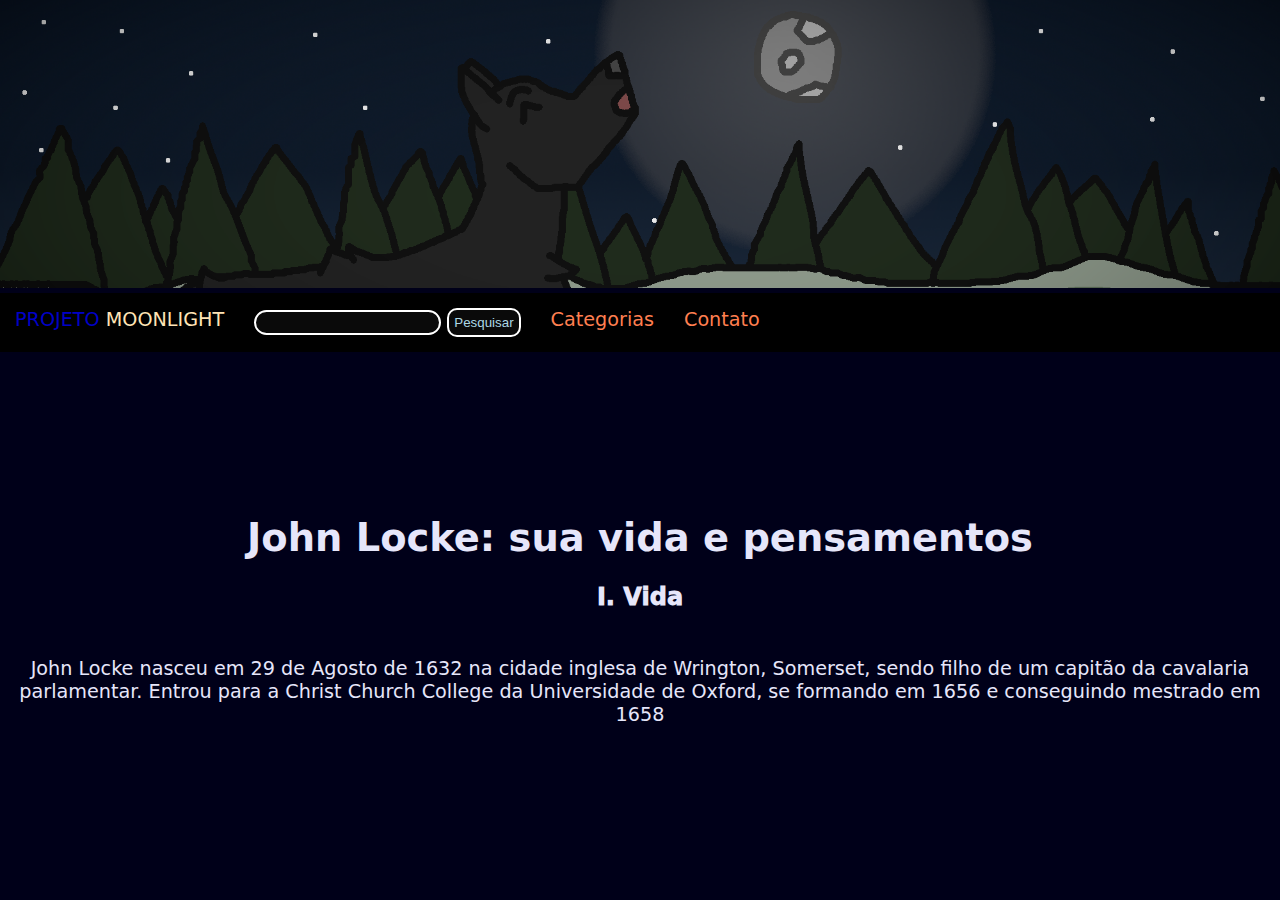
<file: artigos/5.html>
<!DOCTYPE html>
<html lang="pt">
<head>
    <meta charset="UTF-8">
    <meta http-equiv="X-UA-Compatible" content="IE=edge">
    <meta name="viewport" content="width=device-width, initial-scale=1.0">
    <title>Projeto Moonlight</title>
</head>

<script src="../database.js"></script>
<script>
    const NomeArtigo = artigos[parseInt(window.location.href.split("artigos")[1].split(".")[0][1])]
    document.getElementsByTagName("title")[0].innerHTML = NomeArtigo + " - Projeto Moonlight"
</script>

<link rel="stylesheet" href="../styles.css">

<link rel="apple-touch-icon" sizes="180x180" href="../favicon/apple-touch-icon.png">
<link rel="icon" type="image/png" sizes="32x32" href="../favicon/favicon-32x32.png">
<link rel="icon" type="image/png" sizes="16x16" href="../favicon/favicon-16x16.png">
<link rel="manifest" href="../favicon/site.webmanifest">

<body>  
    <iframe height="510" src="../header.html" frameborder="0" style="width: 100%;"></iframe>
    <br>
    <h1>John Locke: sua vida e pensamentos</h1>
    <br>
    <p>
        <p style="font-weight: 1000;font-size: x-large;">I. Vida</p><br><br>
        John Locke nasceu em 29 de Agosto de 1632 na cidade inglesa de Wrington, Somerset, sendo filho de um capit&atilde;o da cavalaria parlamentar. Entrou para a Christ Church College da Universidade de Oxford, se formando em 1656 e conseguindo mestrado em 1658
    </p>
</body>
</html>
</file>
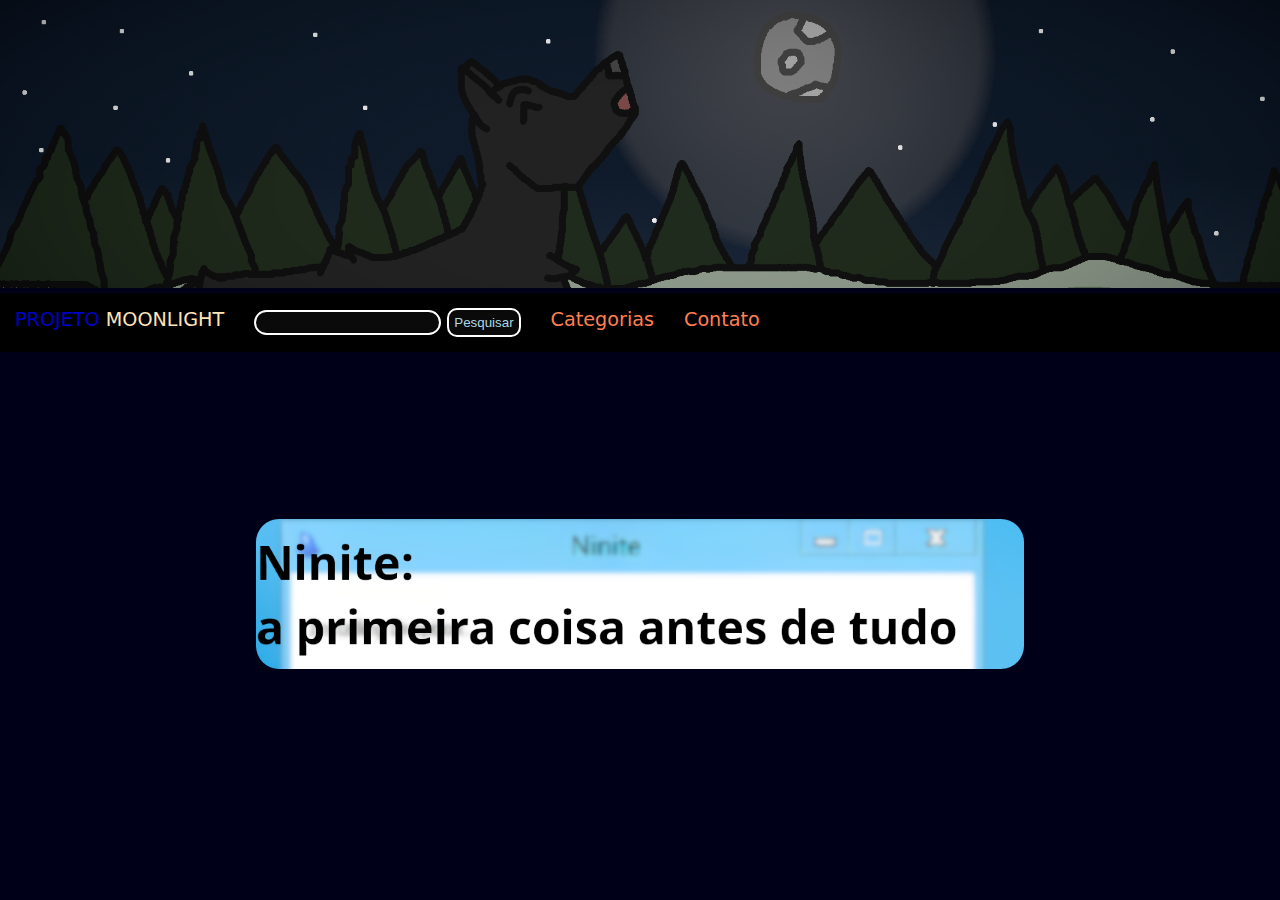
<file: categorias/computacao.html>
<!DOCTYPE html>
<html lang="pt">
<head>
    <meta charset="UTF-8">
    <meta http-equiv="X-UA-Compatible" content="IE=edge">
    <meta name="viewport" content="width=device-width, initial-scale=1.0">
    <title>Projeto Moonlight</title>
</head>

<link rel="stylesheet" href="../styles.css">

<link rel="apple-touch-icon" sizes="180x180" href="../favicon/apple-touch-icon.png">
<link rel="icon" type="image/png" sizes="32x32" href="../favicon/favicon-32x32.png">
<link rel="icon" type="image/png" sizes="16x16" href="../favicon/favicon-16x16.png">
<link rel="manifest" href="../favicon/site.webmanifest">

<body>  
    <iframe height="510" src="../header.html" frameborder="0" style="width: 100%;"></iframe>
    <center>
        <table>
            <tr style="text-align: center;">
                <td><a href="../artigos/1.html"><img src="../imagens/art1_logo.png" width="768" height="150" alt="Artigo 1" style="border: 2px solid rgba(0, 0, 0, 0);border-radius: 25px;"></a></td>
            </tr>
        </table>
    </center>
</body>
</html>
</file>
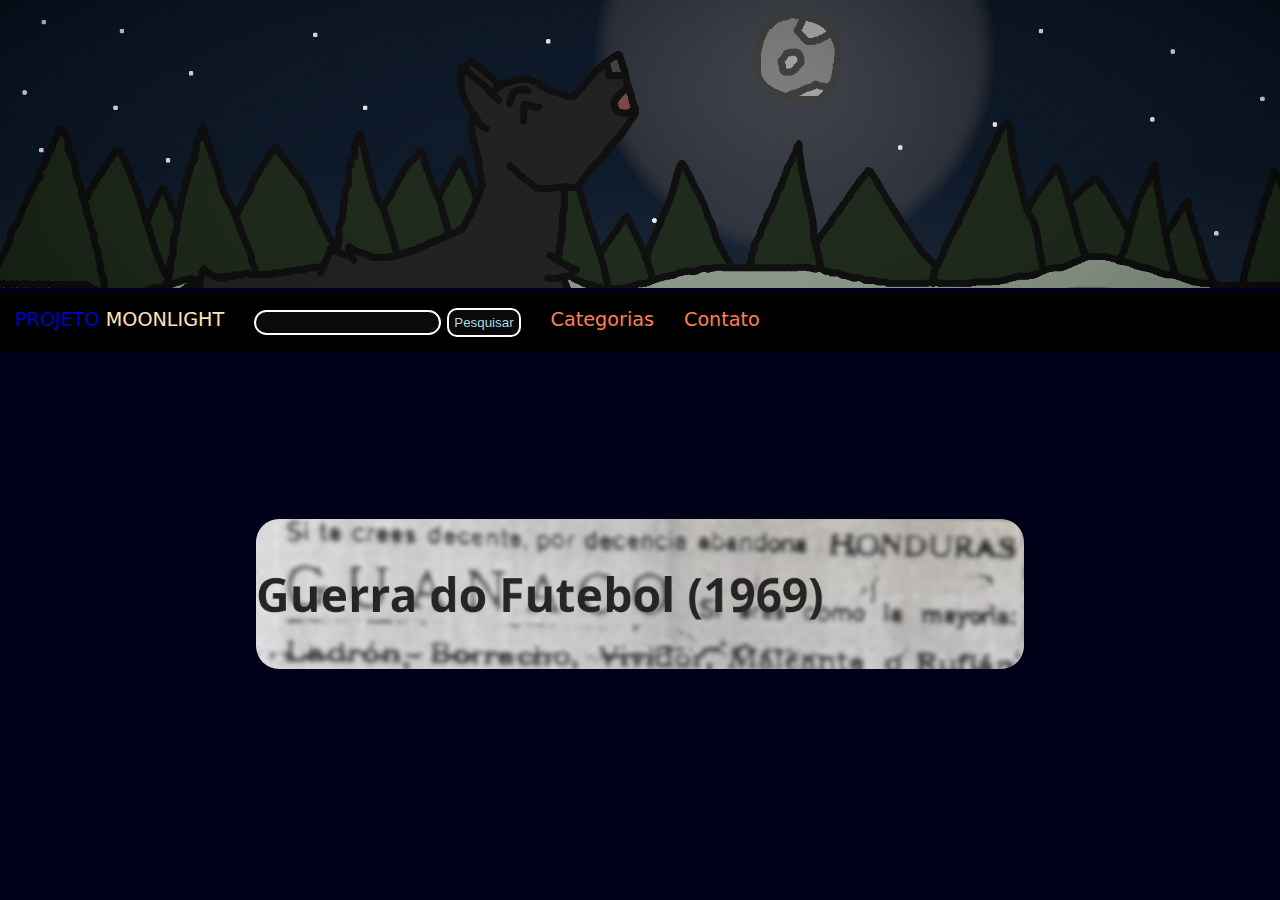
<file: categorias/historiahumanidade.html>
<!DOCTYPE html>
<html lang="pt">
<head>
    <meta charset="UTF-8">
    <meta http-equiv="X-UA-Compatible" content="IE=edge">
    <meta name="viewport" content="width=device-width, initial-scale=1.0">
    <title>Projeto Moonlight</title>
</head>

<link rel="stylesheet" href="../styles.css">

<link rel="apple-touch-icon" sizes="180x180" href="../favicon/apple-touch-icon.png">
<link rel="icon" type="image/png" sizes="32x32" href="../favicon/favicon-32x32.png">
<link rel="icon" type="image/png" sizes="16x16" href="../favicon/favicon-16x16.png">
<link rel="manifest" href="../favicon/site.webmanifest">

<body>  
    <iframe height="510" src="../header.html" frameborder="0" style="width: 100%;"></iframe>
    <center>
        <table>
            <tr style="text-align: center;">
                <td><a href="../artigos/3.html"><img src="../imagens/art3_logo.png" width="768" height="150" alt="Artigo 2" style="border: 2px solid rgba(0, 0, 0, 0);border-radius: 25px;"></a></td>
            </tr>
        </table>
    </center>
</body>
</html>
</file>
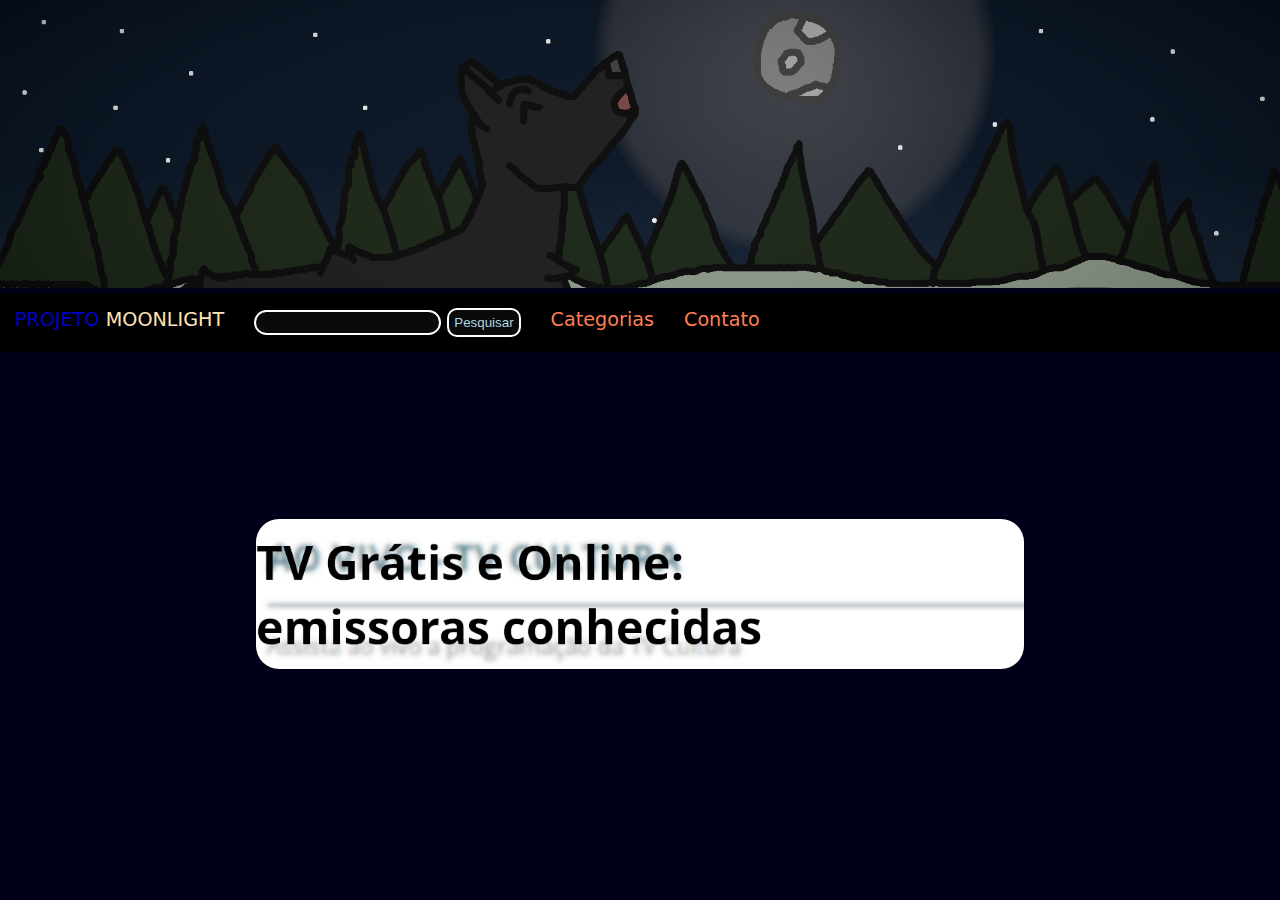
<file: categorias/tvmidiastradicionais.html>
<!DOCTYPE html>
<html lang="pt">
<head>
    <meta charset="UTF-8">
    <meta http-equiv="X-UA-Compatible" content="IE=edge">
    <meta name="viewport" content="width=device-width, initial-scale=1.0">
    <title>Projeto Moonlight</title>
</head>

<link rel="stylesheet" href="../styles.css">

<link rel="apple-touch-icon" sizes="180x180" href="../favicon/apple-touch-icon.png">
<link rel="icon" type="image/png" sizes="32x32" href="../favicon/favicon-32x32.png">
<link rel="icon" type="image/png" sizes="16x16" href="../favicon/favicon-16x16.png">
<link rel="manifest" href="../favicon/site.webmanifest">

<body>  
    <iframe height="510" src="../header.html" frameborder="0" style="width: 100%;"></iframe>
    <center>
        <table>
            <tr style="text-align: center;">
                <td><a href="../artigos/4.html"><img src="../imagens/art4_logo.png" width="768" height="150" alt="Artigo 4" style="border: 2px solid rgba(0, 0, 0, 0);border-radius: 25px;"></a></td>
            </tr>
        </table>
    </center>
</body>
</html>
</file>
<file: styles.css>
* {
    padding: 0;
    margin: 0;
}

body {
    background-color: rgb(0, 0, 25);
    color: lavender;
    text-align: center;
    font-size: larger;
    font-family: system-ui, -apple-system, BlinkMacSystemFont, 'Segoe UI', Roboto, Oxygen, Ubuntu, Cantarell, 'Open Sans', 'Helvetica Neue', sans-serif

}

a {
    color: coral;
}

.mainText {
    max-width: 95%;
    margin: auto;
}

.mainContatoButton {
    font-size: 28px;
    padding: 8px;
    border: 2px solid rgb(255, 255, 255);
    border-radius: 25px;
    background-color: rgb(0, 0, 25);
    color: coral;
    transition: all ease 0.6ms;
}

.mainContatoButton:hover {
    background-color: #116;
}
</file>
